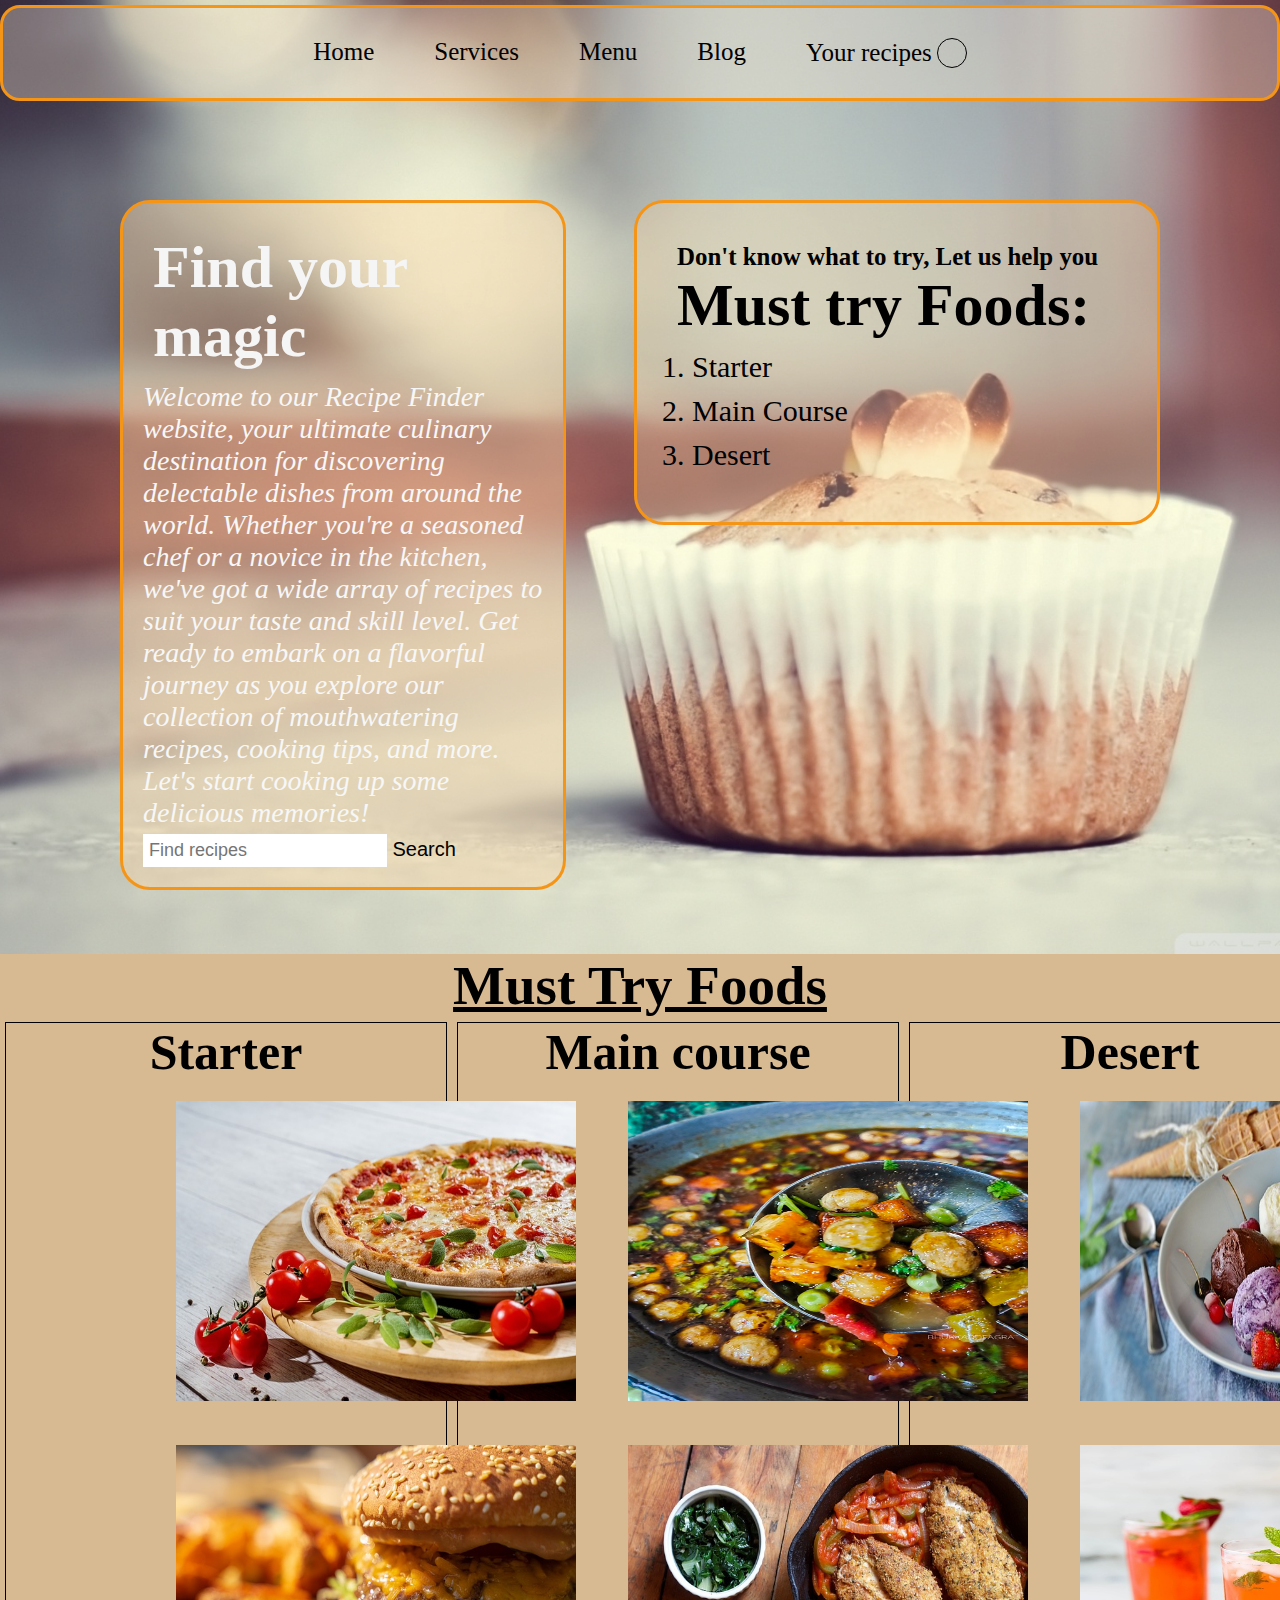
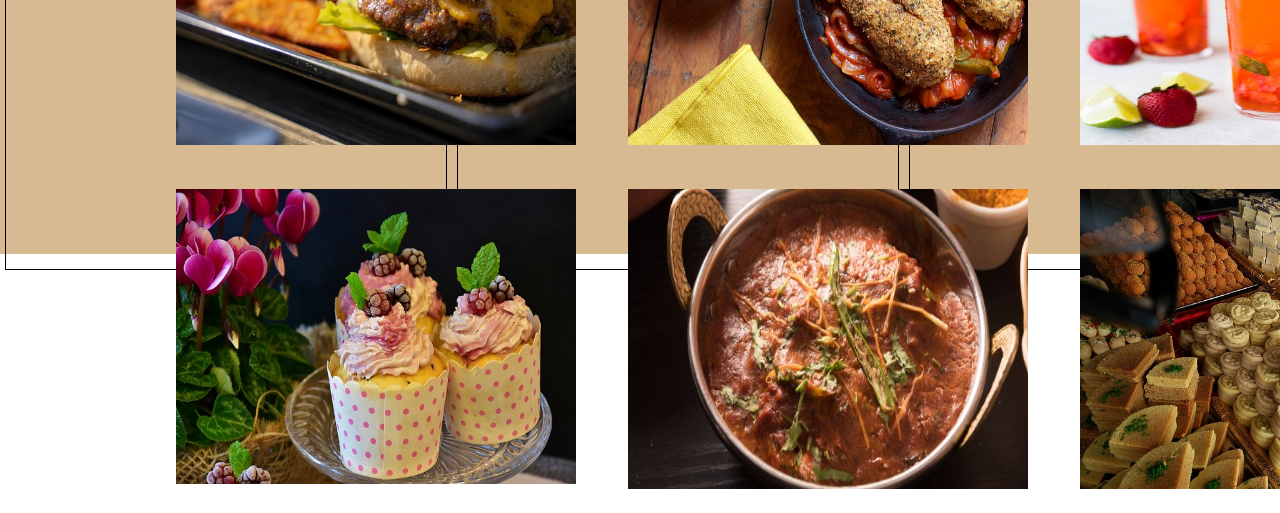
<file: Sai_2179/index.html>
<!DOCTYPE html>
<html lang="en">
<head>
    <meta charset="UTF-8">
    <meta name="viewport" content="width=device-width, initial-scale=1.0">
    <title>Recipe_finder</title>
    <link rel="stylesheet" href="style1.css">
    <link rel="stylesheet" href="https://cdnjs.cloudflare.com/ajax/libs/font-awesome/6.4.2/css/all.min.css" integrity="sha512-z3gLpd7yknf1YoNbCzqRKc4qyor8gaKU1qmn+CShxbuBusANI9QpRohGBreCFkKxLhei6S9CQXFEbbKuqLg0DA==" crossorigin="anonymous" referrerpolicy="no-referrer" />
</head>
<body>

    <div class="page1" style="height: 106vh; width: auto;">
            <div class="nav">
                <ul>
                    <li><a href="#home"id="add_recipe">Home</a></li>
                    <li><a href="#service"id="add_recipe">Services</a></li>
                    <li><a href="#menu"id="add_recipe">Menu</a></li>
                    <li><a href="#blog" id="add_recipe">Blog</a></li>
                    <li><a href="#Your recipes" id="add_recipe">Your recipes<button type="button" style="height: 30px; width: 30px;"><i class="fa-solid fa-plus"></i></button></a></li>
                </ul>
            </div>

        <div class="find">
            <h1>Find your magic</h1>
            <p>Welcome to our Recipe Finder website, your ultimate culinary destination for discovering delectable 
                dishes from around the world. Whether you're a seasoned chef or a novice in the kitchen, we've got a wide 
                array of recipes to suit your taste and skill level. Get ready to embark on a flavorful journey as you explore our collection of mouthwatering recipes, 
                cooking tips, and more. Let's start cooking up some delicious memories!</p>
            <form id="form">
                <input type="search" placeholder="Find recipes" id="inp_recipe">
                <button type="button" id="btn">Search</button>
            </form>

        </div>
        <div id="must_try">
            <h5>Don't know what to try, Let us help you</h5>
            <h1>Must try Foods:</h1>
        
            <ol id="items">
                <li>
                    <input id="one" type="checkbox">
                    <label for="one">Starter</label>
                    <ul class="s1">
                        <li> Special Pizza</li>
                        <li>Crimson Muffins</li>
                        <li>Double Burger</li>
                    </ul>
                </li>
                <li>
                    <input id="two" type="checkbox" >
                    <label for="two">Main Course</label>
                    <ul class="s2">
                        <li>Paneer Dopiyaza</li>
                        <li>Garlic Chicken</li>
                        <li>Mutton Kadhai</li>
                    </ul>
                </li>
                <li>
                    <input id="three" type="checkbox">
                    <label for="three">Desert</label>
                    <ul class="s3">
                        <li>Mocha Ice Cream</li>
                        <li>Mocktails</li>
                        <li>Sweets</li>
                    </ul>
                </li>
            </ol>
        </div>
    </div>

    <div class="page2" style="height: 100vh; width: auto;">
        <h2 style="text-align: center; font-size: 55px; text-decoration: underline; ">Must Try Foods</h2>
        <div class="item_box">
            <div class="starter box">
                <h2 style="text-align: center; font-size: 50px;">Starter</h2>
                <img src="img/pizza-3010062_640.jpg" alt="" style="height: 300px; width: 400px ;position: relative; left: 150px;">
                <img src="img/burger-4145977_640.jpg" alt="" style="height: 300px; width: 400px ;position: relative; left: 150px;"> 
                <img src="img/cupcake-2749204_640.jpg" alt="" style="height: 295px; width: 400px ;position: relative; left: 150px;">
                
            </div>

            <div class="main box">
                <h2 style="text-align: center; font-size: 50px;">Main course</h2>
                <img src="img/food-6224605_640.jpg" alt="" style="height: 300px; width: 400px ;position: relative; left: 150px;">
                <img src="img/spinach-2722801_640.jpg" alt="" style="height: 300px; width: 400px ;position: relative; left: 150px;"><br>
                <img src="img/Mutton.Kadai-620.jpg" alt="" style="height: 300px; width: 400px ;position: relative; left: 150px;">
            </div>

            <div class="desert box">
                <h2 style="text-align: center; font-size: 50px;">Desert</h2>
                <img src="img/ice-cream-3611698_640.jpg" alt="" style="height: 300px; width: 400px ;position: relative; left: 150px;">
                <img src="img/juice-2561339_640.jpg" alt="" style="height: 300px; width: 400px ;position: relative; left: 150px;">
                <img src="img/diwali-sweets-2832678_640.jpg" alt="" style="height: 300px; width: 400px ;position: relative; left: 150px;">
            </div>
        </div>
    </div>
</body>
</html>
</file>
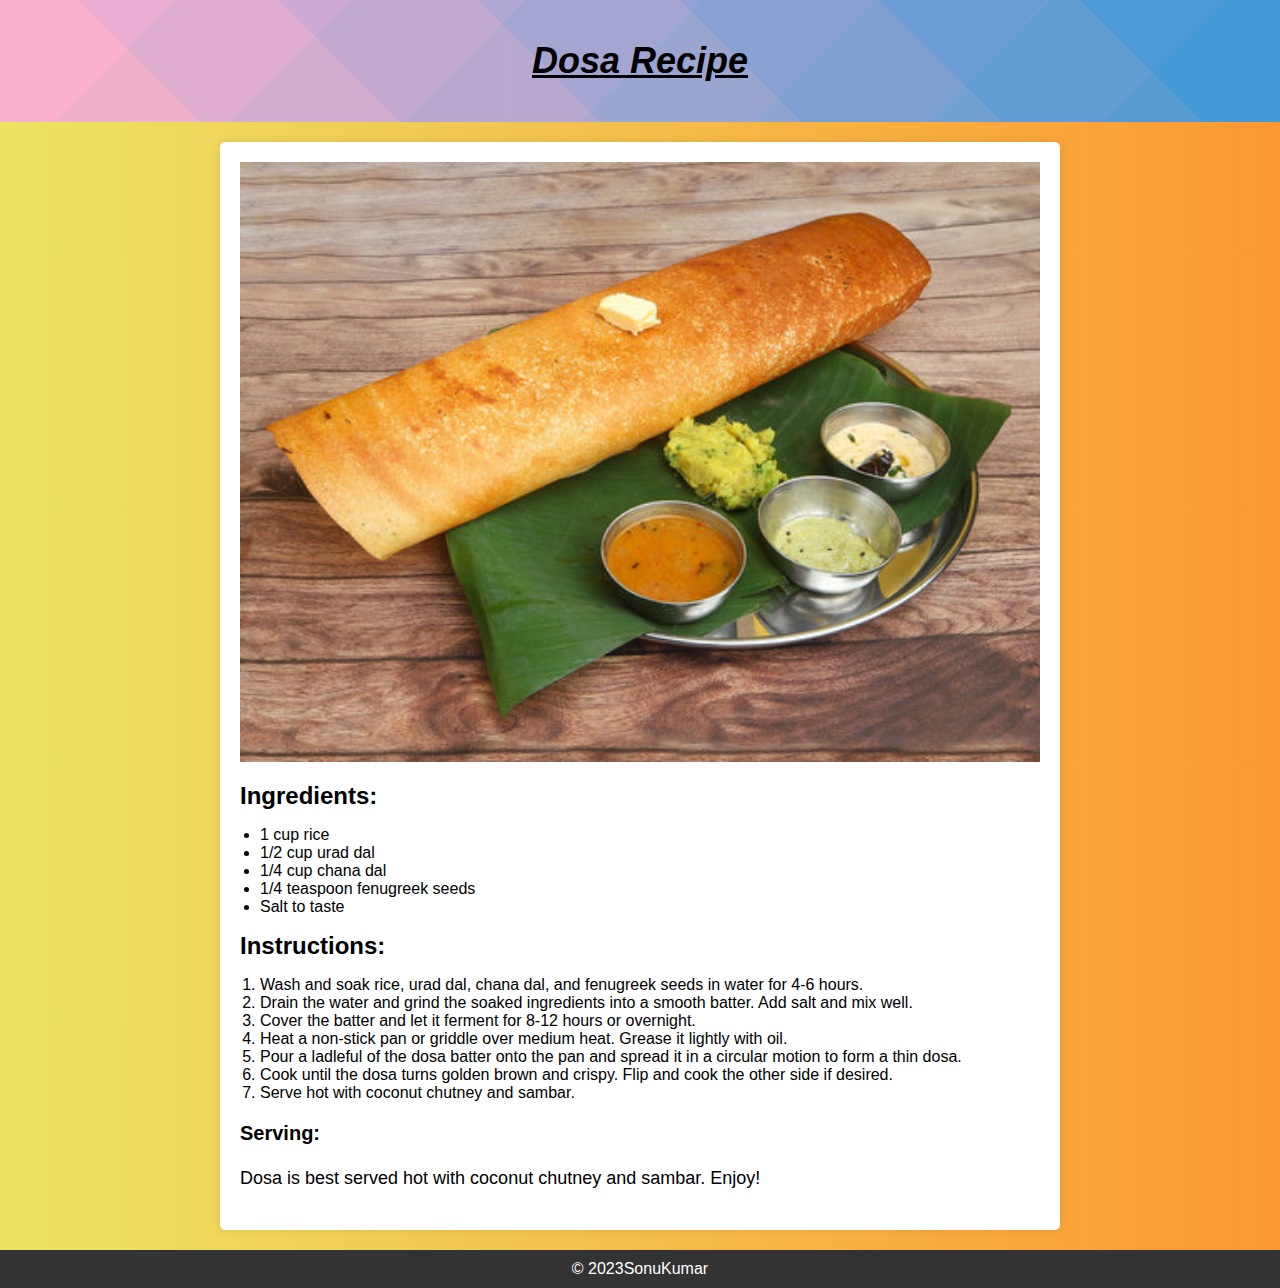
<file: Food2.html>
<!DOCTYPE html>
<html>
<head>
    <meta charset="UTF-8">
    <title>Chicken Biryani Recipe</title>
    <style>
        body {
            font-family: Arial, sans-serif;
            background-image: linear-gradient(90deg, rgb(237, 228, 100),rgb(252, 152, 51));
            margin: 0;
            padding: 0;
        }

        header {
            background-color: #333;
            background-image: linear-gradient(45deg, rgba(254, 246, 210, 0.53) 0%, rgba(254, 246, 210, 0.53) 14.286%,rgba(221, 240, 216, 0.53) 14.286%, rgba(221, 240, 216, 0.53) 28.572%,rgba(188, 233, 223, 0.53) 28.572%, rgba(188, 233, 223, 0.53) 42.858%,rgba(156, 227, 229, 0.53) 42.858%, rgba(156, 227, 229, 0.53) 57.144%,rgba(123, 220, 235, 0.53) 57.144%, rgba(123, 220, 235, 0.53) 71.42999999999999%,rgba(90, 214, 242, 0.53) 71.43%, rgba(90, 214, 242, 0.53) 85.71600000000001%,rgba(57, 207, 248, 0.53) 85.716%, rgba(57, 207, 248, 0.53) 100.002%),linear-gradient(135deg, rgb(246, 99, 200) 0%, rgb(246, 99, 200) 12.5%,rgb(223, 98, 196) 12.5%, rgb(223, 98, 196) 25%,rgb(199, 97, 192) 25%, rgb(199, 97, 192) 37.5%,rgb(176, 96, 188) 37.5%, rgb(176, 96, 188) 50%,rgb(152, 95, 184) 50%, rgb(152, 95, 184) 62.5%,rgb(129, 94, 180) 62.5%, rgb(129, 94, 180) 75%,rgb(105, 93, 176) 75%, rgb(105, 93, 176) 87.5%,rgb(82, 92, 172) 87.5%, rgb(82, 92, 172) 100%);
            text-align: center;
            padding: 40px 0;
        }

        h1 {
            font-size: 36px;
            margin: 0;
        }

        .container {
            max-width: 800px;
            margin: 20px auto;
            padding: 20px;
            background-color: #fff;
            border-radius: 5px;
            box-shadow: 0 0 10px rgba(0, 0, 0, 0.1);
        }

        .recipe-img {
            display: block;
            margin: 0 auto 20px;
            width: 100%;
        }

        h2 {
            font-size: 24px;
            margin: 0;
        }

        h3 {
            font-size: 20px;
        }

        p {
            font-size: 18px;
            line-height: 1.5;
        }

        ol {
            list-style-type: decimal;
            padding-left: 20px;
        }

        ul {
            list-style-type: disc;
            padding-left: 20px;
        }

        footer {
            text-align: center;
            background-color: #333;
            color: #fff;
            padding: 10px 0;
        }
        img{
            
            height: 1%;
            width: 1%;

        }
    </style>
</head>
<body>
    <header>
        <h1><u><i>Dosa Recipe</i></u></h1>
    </header>

    <div class="container">
        <img class="recipe-img" src="/img/dosa1.jpg" alt="Chicken Biryani" >

        <h2>Ingredients:</h2>
        <ul>
            <li>1 cup rice</li>
            <li>1/2 cup urad dal</li>
            <li>1/4 cup chana dal</li>
            <li>1/4 teaspoon fenugreek seeds</li>
            <li>Salt to taste</li>
        </ul>

        <h2>Instructions:</h2>
        <ol>
            <li>Wash and soak rice, urad dal, chana dal, and fenugreek seeds in water for 4-6 hours.</li>
            <li>Drain the water and grind the soaked ingredients into a smooth batter. Add salt and mix well.</li>
            <li>Cover the batter and let it ferment for 8-12 hours or overnight.</li>
            <li>Heat a non-stick pan or griddle over medium heat. Grease it lightly with oil.</li>
            <li>Pour a ladleful of the dosa batter onto the pan and spread it in a circular motion to form a thin dosa.</li>
            <li>Cook until the dosa turns golden brown and crispy. Flip and cook the other side if desired.</li>
            <li>Serve hot with coconut chutney and sambar.</li>
        </ol>

        <h3>Serving:</h3>
        <p>Dosa is best served hot with coconut chutney and sambar. Enjoy!</p>
    </div>

    <footer>
        &copy; 2023SonuKumar
    </footer>
</body>
</html>
</file>
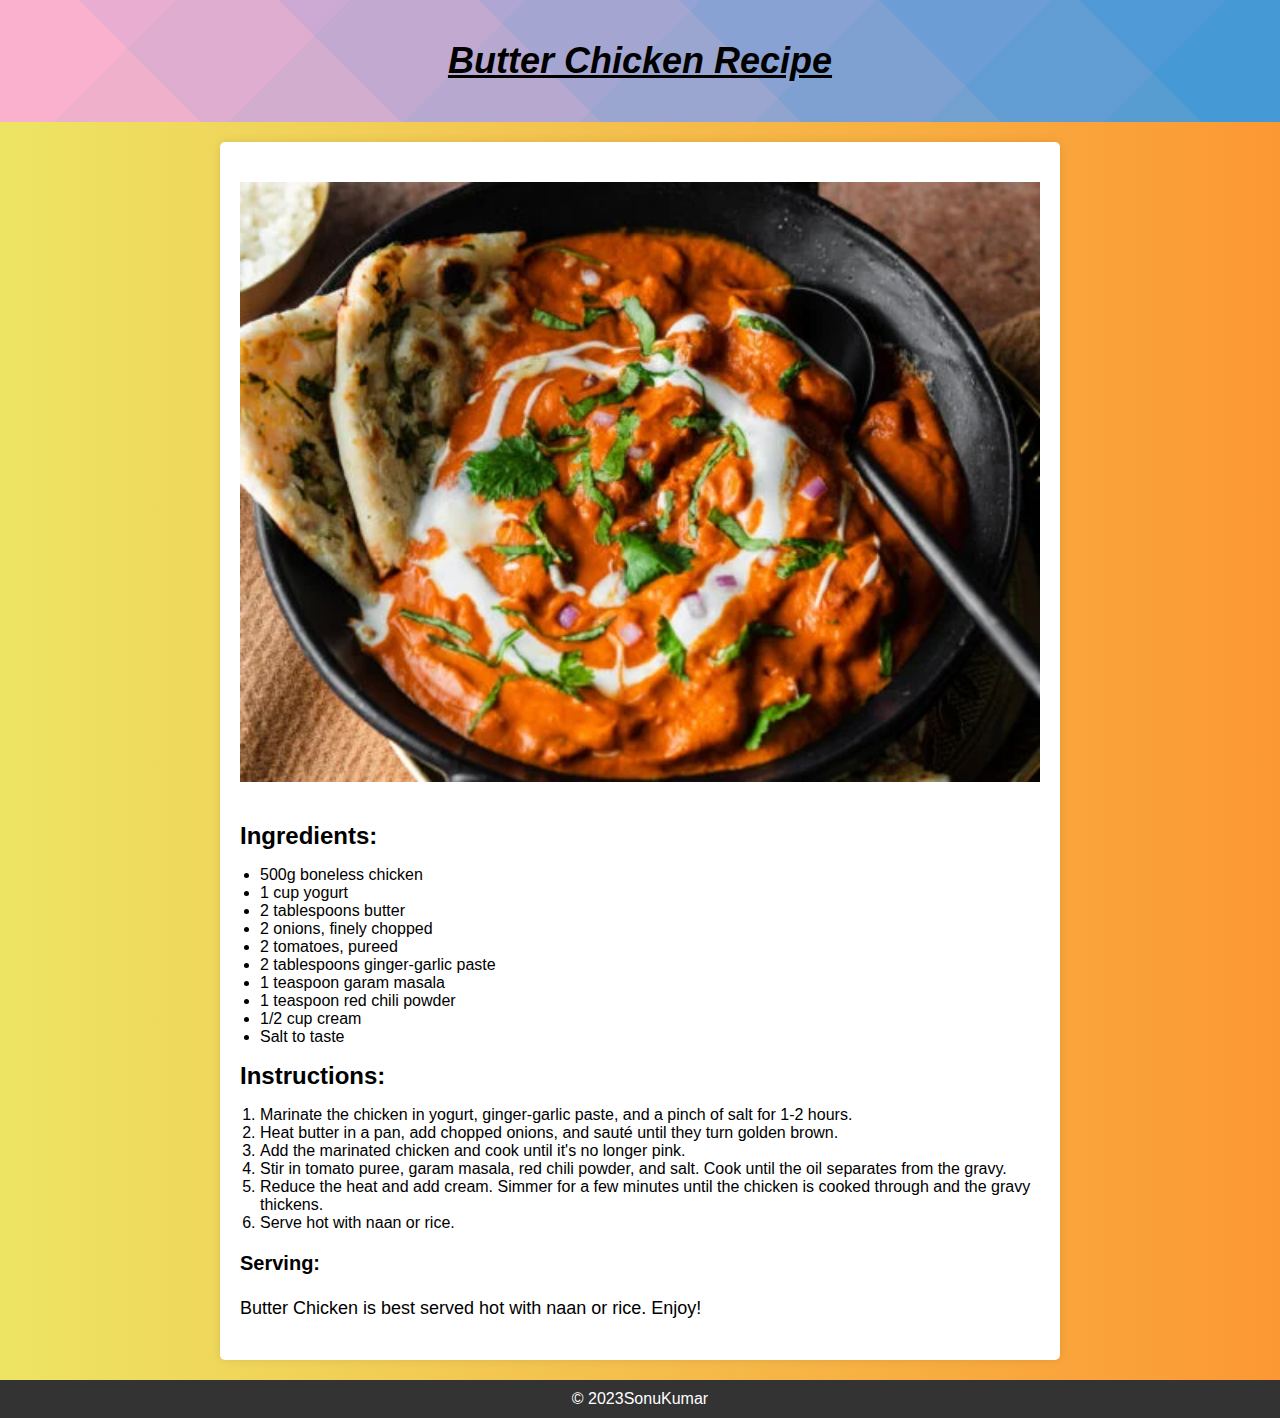
<file: Food3.html>
<!DOCTYPE html>
<html>
<head>
    <meta charset="UTF-8">
    <title>Chicken Biryani Recipe</title>
    <style>
        body {
            font-family: Arial, sans-serif;
            background-image: linear-gradient(90deg, rgb(237, 228, 100),rgb(252, 152, 51));
            margin: 0;
            padding: 0;
        }

        header {
            background-color: #333;
            background-image: linear-gradient(45deg, rgba(254, 246, 210, 0.53) 0%, rgba(254, 246, 210, 0.53) 14.286%,rgba(221, 240, 216, 0.53) 14.286%, rgba(221, 240, 216, 0.53) 28.572%,rgba(188, 233, 223, 0.53) 28.572%, rgba(188, 233, 223, 0.53) 42.858%,rgba(156, 227, 229, 0.53) 42.858%, rgba(156, 227, 229, 0.53) 57.144%,rgba(123, 220, 235, 0.53) 57.144%, rgba(123, 220, 235, 0.53) 71.42999999999999%,rgba(90, 214, 242, 0.53) 71.43%, rgba(90, 214, 242, 0.53) 85.71600000000001%,rgba(57, 207, 248, 0.53) 85.716%, rgba(57, 207, 248, 0.53) 100.002%),linear-gradient(135deg, rgb(246, 99, 200) 0%, rgb(246, 99, 200) 12.5%,rgb(223, 98, 196) 12.5%, rgb(223, 98, 196) 25%,rgb(199, 97, 192) 25%, rgb(199, 97, 192) 37.5%,rgb(176, 96, 188) 37.5%, rgb(176, 96, 188) 50%,rgb(152, 95, 184) 50%, rgb(152, 95, 184) 62.5%,rgb(129, 94, 180) 62.5%, rgb(129, 94, 180) 75%,rgb(105, 93, 176) 75%, rgb(105, 93, 176) 87.5%,rgb(82, 92, 172) 87.5%, rgb(82, 92, 172) 100%);
            text-align: center;
            padding: 40px 0;
        }
        img{
            padding: 20px 0;
        }

        h1 {
            font-size: 36px;
            margin: 0;
        }

        .container {
            max-width: 800px;
            margin: 20px auto;
            padding: 20px;
            background-color: #fff;
            border-radius: 5px;
            box-shadow: 0 0 10px rgba(0, 0, 0, 0.1);
        }

        .recipe-img {
            display: block;
            margin: 0 auto 20px;
            width: 100%;
        }

        h2 {
            font-size: 24px;
            margin: 0;
        }

        h3 {
            font-size: 20px;
        }

        p {
            font-size: 18px;
            line-height: 1.5;
        }

        ol {
            list-style-type: decimal;
            padding-left: 20px;
        }

        ul {
            list-style-type: disc;
            padding-left: 20px;
        }

        footer {
            text-align: center;
            background-color: #333;
            color: #fff;
            padding: 10px 0;
        }
        img{
            
            height: 1%;
            width: 1%;

        }
    </style>
</head>
<body>
    <header>
        <h1><u><i> Butter Chicken Recipe</i></u></h1>
    </header>

    <div class="container">
        <img class="recipe-img" src="/img/Butter-Chicken-500x375.webp" alt="Chicken Biryani" >

        <h2>Ingredients:</h2>
        <ul>
            <li>500g boneless chicken</li>
            <li>1 cup yogurt</li>
            <li>2 tablespoons butter</li>
            <li>2 onions, finely chopped</li>
            <li>2 tomatoes, pureed</li>
            <li>2 tablespoons ginger-garlic paste</li>
            <li>1 teaspoon garam masala</li>
            <li>1 teaspoon red chili powder</li>
            <li>1/2 cup cream</li>
            <li>Salt to taste</li>
        </ul>

        <h2>Instructions:</h2>
        <ol>
            <li>Marinate the chicken in yogurt, ginger-garlic paste, and a pinch of salt for 1-2 hours.</li>
            <li>Heat butter in a pan, add chopped onions, and sauté until they turn golden brown.</li>
            <li>Add the marinated chicken and cook until it's no longer pink.</li>
            <li>Stir in tomato puree, garam masala, red chili powder, and salt. Cook until the oil separates from the gravy.</li>
            <li>Reduce the heat and add cream. Simmer for a few minutes until the chicken is cooked through and the gravy thickens.</li>
            <li>Serve hot with naan or rice.</li>
        </ol>

        <h3>Serving:</h3>
        <p>Butter Chicken is best served hot with naan or rice. Enjoy!</p>
    </div>

    <footer>
        &copy; 2023SonuKumar
    </footer>
</body>
</html>
</file>
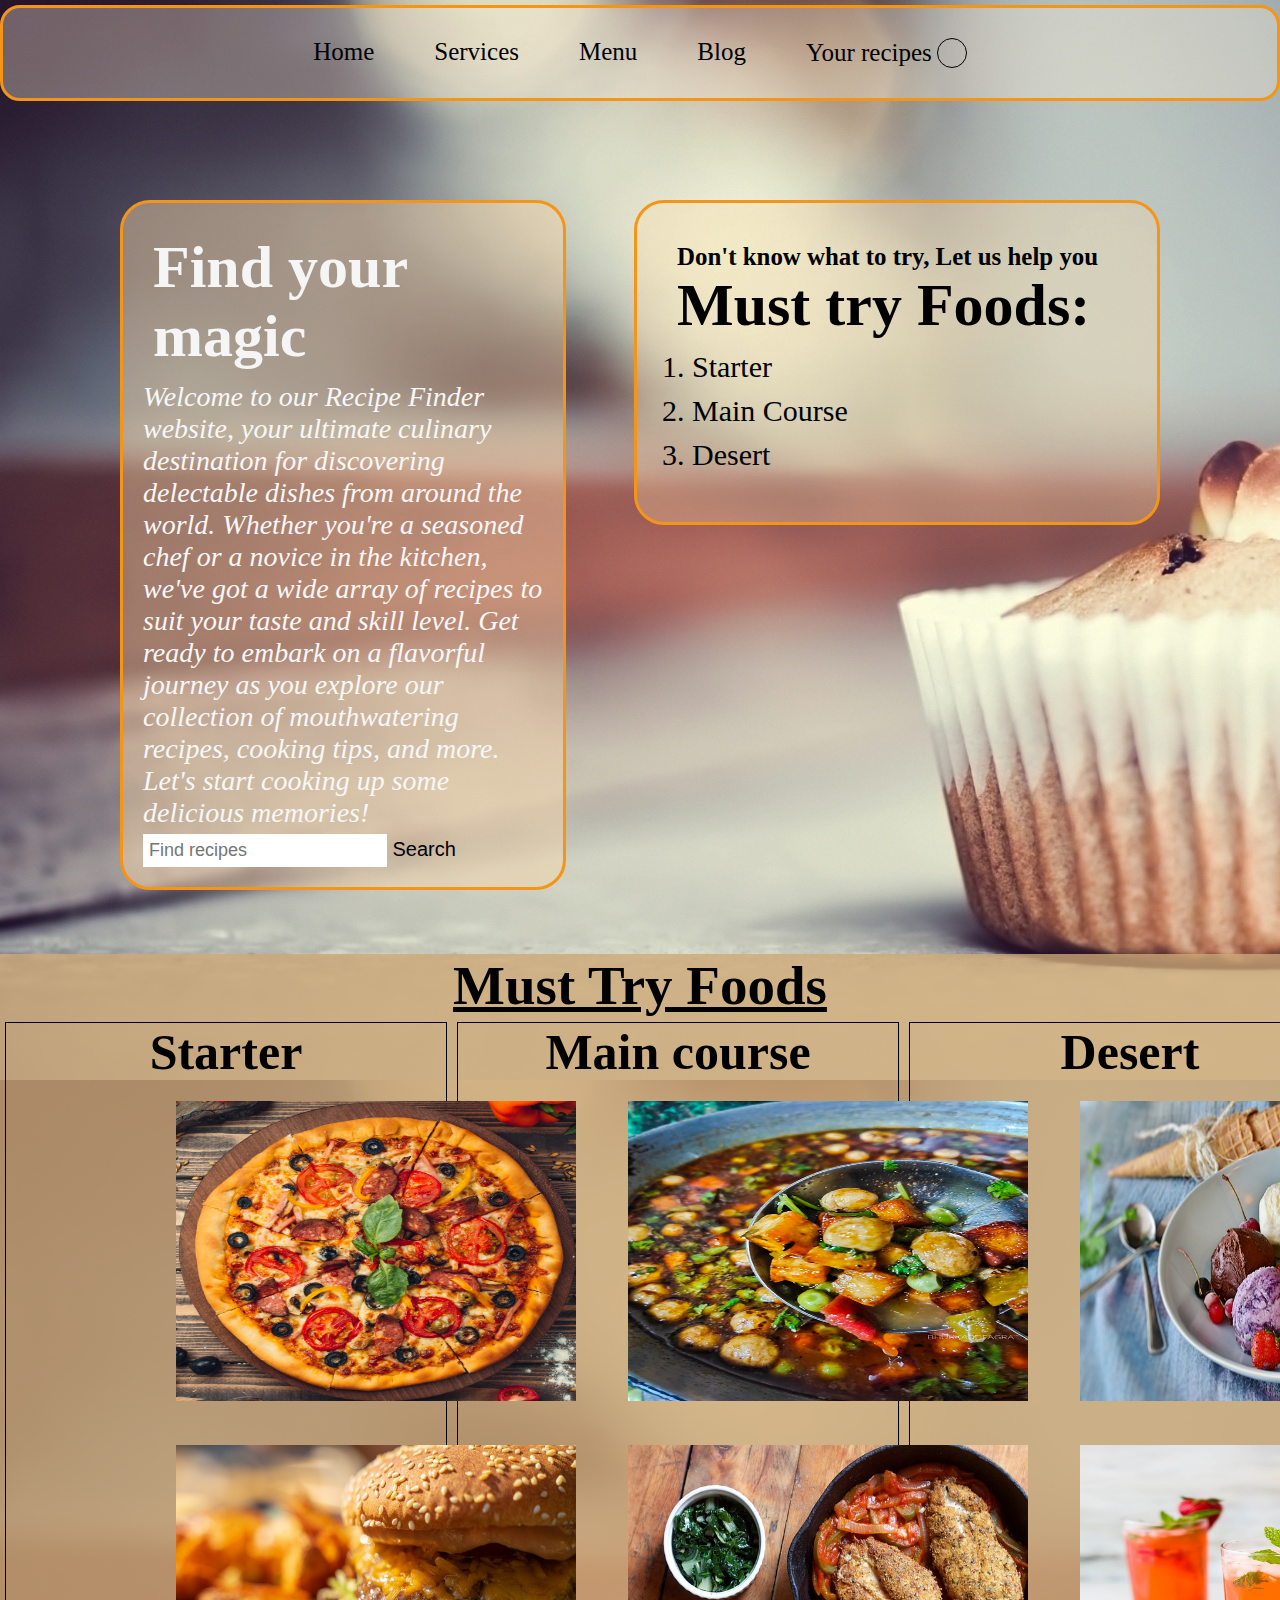
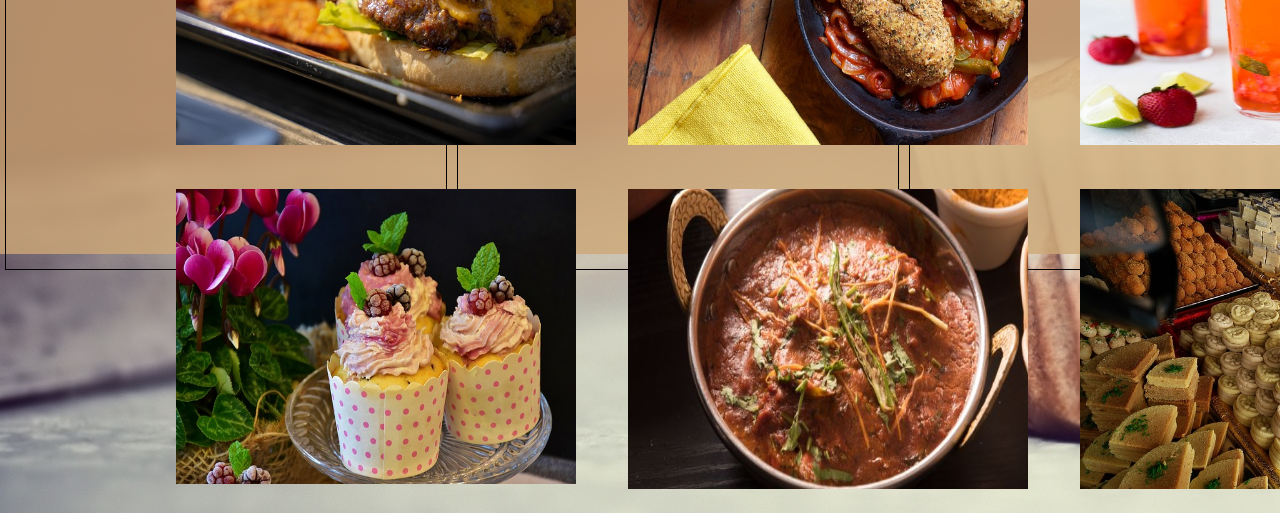
<file: Sai_2179/index_2179.html>
<!DOCTYPE html>
<html lang="en">
<head>
    <meta charset="UTF-8">
    <meta name="viewport" content="width=device-width, initial-scale=1.0">
    <title>Recipe_finder</title>
    <link rel="stylesheet" href="style_2179.css">
    <link rel="stylesheet" href="https://cdnjs.cloudflare.com/ajax/libs/font-awesome/6.4.2/css/all.min.css" integrity="sha512-z3gLpd7yknf1YoNbCzqRKc4qyor8gaKU1qmn+CShxbuBusANI9QpRohGBreCFkKxLhei6S9CQXFEbbKuqLg0DA==" crossorigin="anonymous" referrerpolicy="no-referrer" />
</head>
<body>

    <div class="page1" style="height: 106vh; width: auto;">
            <div class="nav">
                <ul>
                    <li><a href="#home"id="add_recipe">Home</a></li>
                    <li><a href="#service"id="add_recipe">Services</a></li>
                    <li><a href="#menu"id="add_recipe">Menu</a></li>
                    <li><a href="#blog" id="add_recipe">Blog</a></li>
                    <li><a href="#Your recipes" id="add_recipe">Your recipes<button type="button" style="height: 30px; width: 30px;"><i class="fa-solid fa-plus"></i></button></a></li>
                </ul>
            </div>

        <div class="find">
            <h1>Find your magic</h1>
            <p>Welcome to our Recipe Finder website, your ultimate culinary destination for discovering delectable 
                dishes from around the world. Whether you're a seasoned chef or a novice in the kitchen, we've got a wide 
                array of recipes to suit your taste and skill level. Get ready to embark on a flavorful journey as you explore our collection of mouthwatering recipes, 
                cooking tips, and more. Let's start cooking up some delicious memories!</p>
            <form id="form">
                <input type="search" placeholder="Find recipes" id="inp_recipe">
                <button type="button" id="btn">Search</button>
            </form>

        </div>
        <div id="must_try">
            <h5>Don't know what to try, Let us help you</h5>
            <h1>Must try Foods:</h1>
        
            <ol id="items">
                <li>
                    <input id="one" type="checkbox">
                    <label for="one">Starter</label>
                    <ul class="s1">
                        <li> Special Pizza</li>
                        <li>Crimson Muffins</li>
                        <li>Double Burger</li>
                    </ul>
                </li>
                <li>
                    <input id="two" type="checkbox" >
                    <label for="two">Main Course</label>
                    <ul class="s2">
                        <li>Paneer Dopiyaza</li>
                        <li>Garlic Chicken</li>
                        <li>Mutton Kadhai</li>
                    </ul>
                </li>
                <li>
                    <input id="three" type="checkbox">
                    <label for="three">Desert</label>
                    <ul class="s3">
                        <li>Mocha Ice Cream</li>
                        <li>Mocktails</li>
                        <li>Sweets</li>
                    </ul>
                </li>
            </ol>
        </div>
    </div>

    <div class="page2" style="height: 100vh; width: auto;">
        <h2 style="text-align: center; font-size: 55px; text-decoration: underline; ">Must Try Foods</h2>
        <div class="item_box">
            <div class="starter box">
                <h2 style="text-align: center; font-size: 50px;">Starter</h2>
                <img src="img/pizza-pizza-filled-with-tomatoes-salami-olives.jpg" alt="" style="height: 300px; width: 400px ;position: relative; left: 150px;">
                <img src="img/burger-4145977_640.jpg" alt="" style="height: 300px; width: 400px ;position: relative; left: 150px;"> 
                <img src="img/cupcake-2749204_640.jpg" alt="" style="height: 295px; width: 400px ;position: relative; left: 150px;">
                
            </div>

            <div class="main box">
                <h2 style="text-align: center; font-size: 50px;">Main course</h2>
                <img src="img/food-6224605_640.jpg" alt="" style="height: 300px; width: 400px ;position: relative; left: 150px;">
                <img src="img/spinach-2722801_640.jpg" alt="" style="height: 300px; width: 400px ;position: relative; left: 150px;"><br>
                <img src="img/Mutton.Kadai-620.jpg" alt="" style="height: 300px; width: 400px ;position: relative; left: 150px;">
            </div>

            <div class="desert box">
                <h2 style="text-align: center; font-size: 50px;">Desert</h2>
                <img src="img/ice-cream-3611698_640.jpg" alt="" style="height: 300px; width: 400px ;position: relative; left: 150px;">
                <img src="img/juice-2561339_640.jpg" alt="" style="height: 300px; width: 400px ;position: relative; left: 150px;">
                <img src="img/diwali-sweets-2832678_640.jpg" alt="" style="height: 300px; width: 400px ;position: relative; left: 150px;">
            </div>
        </div>
    </div>
</body>
</html>
</file>
<file: Sai_2179/style1.css>
*{
    margin: 0;
    padding: 0;
}
.page1{
    background-image: url("img/chesnut_muffin-wallpaper-1920x1080.jpg");
    background-position: center;
    background-size: cover;
}
.nav{
    position: relative;
    display: flex;
    justify-content: center;
    background-color: rgba(250, 235, 215, 0.358);
    border-radius: 20px;
    border: 3px solid rgb(245, 149, 24);
    top: 5px;
}
.nav ul{
    display: flex;
}
.nav ul li{
    list-style-type: none;
    margin: 25px;
    font-size: 25px;
    font-weight: 500;
}
#add_recipe{
    display: flex;
    justify-content: center;
    align-items: center;
}
button{
    background-color:transparent ;
    border: 0.2px solid black;
    border-radius: 50%;
    margin-left: 5px;
}
.nav ul li a{
    text-decoration: none;
    color: black;
    border-radius: 4px;
    padding: 5px;
    transition: 0.3s all ease-in-out;
}
.nav ul li a:hover{
    background-color: rgba(255, 228, 196, 0.645) ; 
    cursor: pointer;
}

.find{
    position: absolute;
    top: 200px;
    left:120px;
    width: 400px;
    font-size: 30px;
    padding: 20px;
    border: 3px solid rgb(245, 149, 24);
    border-radius: 30px;
    background-color: rgba(252, 217, 170, 0.427);
}
.find h1{
    margin: 10px;
    font-size: 60px;
    color:whitesmoke;
}
.find p{
    font-size: 28px;
    font-style: italic;
    color:rgb(247, 247, 247);
}
#btn{ 
    font-size: 20px;
    padding: 4px;
    font-size: 20px;
    border-radius: 4px;
    border: transparent;
    cursor:pointer;
    margin-left:-6px;
}
#btn:hover{
    background-color: rgba(60, 60, 121,0.3);
}
input{
    padding: 6px;
    font-size: 18px;
    border: none;
}
#must_try{
    position: absolute;
    top: 200px;
    right:120px;
    width: 440px;
    font-size: 30px;
    padding: 40px;
    border: 3px solid rgb(245, 149, 24);
    border-radius: 30px;
    background-color: rgba(252, 217, 170, 0.327);
    color:black(247, 247, 247) ;
    animation:blink 3s ease-in-out infinite;
}
@keyframes blink {
    0%   { background-color:rgba(252, 217, 170, 0.5);     border: 3px solid rgba(245, 149, 24,0.5); }
    50%  { background-color:rgba(252, 217, 170, 0.1);     border: 3px solid rgba(245, 149, 24,1); }
    100% { background-color:rgba(252, 217, 170, 0.5);     border: 3px solid rgba(245, 149, 24,0.5); }
}
/* #must_try h5,h1{
    margin: 0px;
} */
#items{
    margin: 5px;
}
#items>li{
    margin: 10px;
}
#one, .s1{
    display: none;
  }
#one:checked~ul.s1{
    display: block;
}

#two, .s2{
    display: none;
  }
#two:checked~ul.s2{
    display: block;
}

#three, .s3{
    display: none;
  }
#three:checked~ul.s3{
    display: block;
}

label {
    position: relative;
    cursor: pointer;
  }


.page2{
    background-color: rgba(205, 168, 119,0.80);
}
.item_box{
    display: flex;
}
.starter>img{
    padding: 20px;
}
.main>img{
    padding: 20px;
}
.desert>img{
    padding: 20px;
}
.box{
    height: 94vh;
    width: 2000px;
    margin: 5px;
    border: 1px solid black;
}
</file>
<file: Sai_2179/style_2179.css>
*{
    margin: 0;
    padding: 0;
}
.page1{

    background-position: center;
    background-size: cover;
}
.nav{
    position: relative;
    display: flex;
    justify-content: center;
    background-color: rgba(250, 235, 215, 0.358);
    border-radius: 20px;
    border: 3px solid rgb(245, 149, 24);
    top: 5px;
}
.nav ul{
    display: flex;
}
.nav ul li{
    list-style-type: none;
    margin: 25px;
    font-size: 25px;
    font-weight: 500;
}
#add_recipe{
    display: flex;
    justify-content: center;
    align-items: center;
}
button{
    background-color:transparent ;
    border: 0.2px solid black;
    border-radius: 50%;
    margin-left: 5px;
}
.nav ul li a{
    text-decoration: none;
    color: black;
    border-radius: 4px;
    padding: 5px;
    transition: 0.3s all ease-in-out;
}
.nav ul li a:hover{
    background-color: rgba(255, 228, 196, 0.645) ; 
    cursor: pointer;
}

.find{
    position: absolute;
    top: 200px;
    left:120px;
    width: 400px;
    font-size: 30px;
    padding: 20px;
    border: 3px solid rgb(245, 149, 24);
    border-radius: 30px;
    background-color: rgba(252, 217, 170, 0.427);
}
.find h1{
    margin: 10px;
    font-size: 60px;
    color:whitesmoke;
}
.find p{
    font-size: 28px;
    font-style: italic;
    color:rgb(247, 247, 247);
}
#btn{ 
    font-size: 20px;
    padding: 4px;
    font-size: 20px;
    border-radius: 4px;
    border: transparent;
    cursor:pointer;
    margin-left:-6px;
}
#btn:hover{
    background-color: rgba(60, 60, 121,0.3);
}
input{
    padding: 6px;
    font-size: 18px;
    border: none;
}
#must_try{
    position: absolute;
    top: 200px;
    right:120px;
    width: 440px;
    font-size: 30px;
    padding: 40px;
    border: 3px solid rgb(245, 149, 24);
    border-radius: 30px;
    background-color: rgba(252, 217, 170, 0.327);
    color:black(247, 247, 247) ;
    animation:blink 3s ease-in-out infinite;
}
@keyframes blink {
    0%   { background-color:rgba(252, 217, 170, 0.5);     border: 3px solid rgba(245, 149, 24,0.5); }
    50%  { background-color:rgba(252, 217, 170, 0.1);     border: 3px solid rgba(245, 149, 24,1); }
    100% { background-color:rgba(252, 217, 170, 0.5);     border: 3px solid rgba(245, 149, 24,0.5); }
}
/* #must_try h5,h1{
    margin: 0px;
} */
#items{
    margin: 5px;
}
#items>li{
    margin: 10px;
}
#one, .s1{
    display: none;
  }
#one:checked~ul.s1{
    display: block;
}

#two, .s2{
    display: none;
  }
#two:checked~ul.s2{
    display: block;
}

#three, .s3{
    display: none;
  }
#three:checked~ul.s3{
    display: block;
}

label {
    position: relative;
    cursor: pointer;
  }


.page2{
    background-color: rgba(205, 168, 119,0.80);
}
.item_box{
    display: flex;
}
.starter>img{
    padding: 20px;
}
.main>img{
    padding: 20px;
}
.desert>img{
    padding: 20px;
}
.box{
    height: 94vh;
    width: 2000px;
    margin: 5px;
    border: 1px solid black;
}
    :root {
    --bg: rgb(137, 144, 158);
    --bg-input: #141419;
}


:root{
    --bg: url("img/chesnut_muffin-wallpaper-1920x1080.jpg");
    --bg-input: #e1e1ed;
}


/* light mode edited */

.light-mode {
    --bg: linear-gradient(to left, #2a2d30, #080a0c);
    --bg-input: #fcf9f9;
}

body {
    background: var(--bg);
    color: var(--color-text);
    /*font-weight: 500;
    display: flex;*/
}

.switch {
    position: absolute;
    margin-left: -9999px;
    visibility: hidden;
}

.switch+label {
    display: block;
    position: relative;
    cursor: pointer;
    outline: none;
    user-select: none;
}

.switch+label {
    padding: 2px;
    width: 52px;
    height: 27px;
    background-color: var(--color-border), rgba(23, 21, 21, 0.3);
    border-radius: 100px;
}

.switch+label:before,
.switch+label:after {
    display: block;
    position: absolute;
    top: 1px;
    left: 1px;
    bottom: 1px;
    content: "";
}

.switch+label:before {
    right: 1px;
    background-color: var(--bg-input);
    border-radius: 60px;
    transition: all 0.4s;
}

.switch+label:after {
    width: 30px;
    background-color: #fff;
    border-radius: 100%;
    box-shadow: 0 2px 5px rgba(0, 0, 0, 0.3);
    transition: all 0.4s;
}

.switch:checked+label:before {
    background-color: #f3eff5;
}

.switch:checked+label:after {
    transform: translateX(30px);
}
p{
    color: aliceblue;
}


    .sidenav {
        height: 100%;
        width: 0;
        position: fixed;
        z-index: 1;
        top: 0;
        left: 0;
        background-color: #111;
        overflow-x: hidden;
        transition: 0.5s;
        padding-top: 60px;
      }
      
      .sidenav a {
        padding: 8px 8px 8px 32px;
        text-decoration: none;
        font-size: 25px;
        color: #818181;
        display: block;
        transition: 0.3s;
      }
      
      .sidenav a:hover {
        color: #f1f1f1;
      }
      
      .sidenav .closebtn {
        position: absolute;
        top: 0;
        right: 25px;
        font-size: 36px;
        margin-left: 50px;
      }
      
      @media screen and (max-height: 450px) {
        .sidenav {padding-top: 15px;}
        .sidenav a {font-size: 18px;}
      }
</file>
